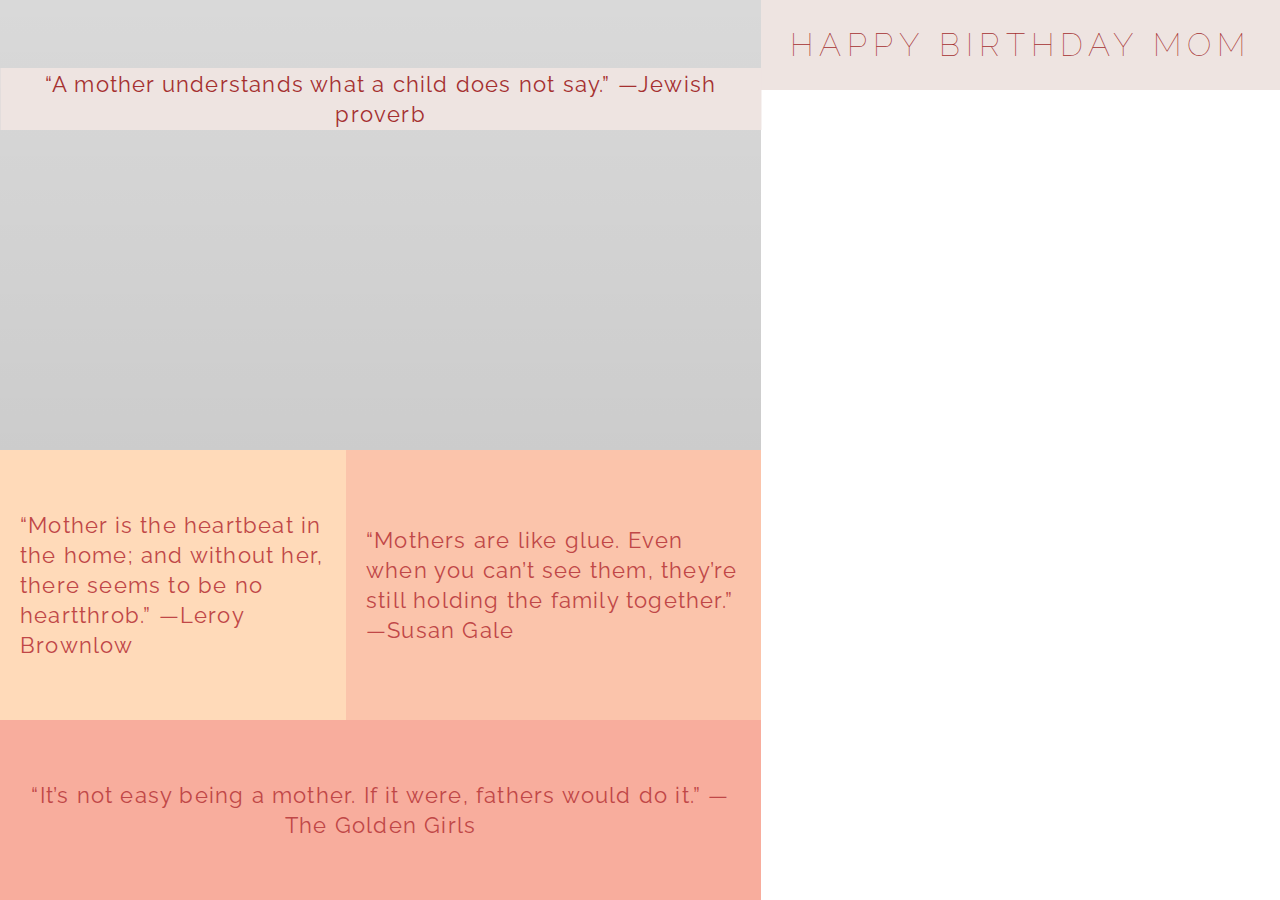
<file: Courses/INDEX.html>
<!DOCTYPE html>
<html lang="en">
<head>
<meta charset="UTF-8">
<meta name="viewport" content="width=device-width, initial-scale=1.0">
<title>Happy Birthday</title>
<link href="https://fonts.googleapis.com/css2?family=Raleway:ital,wght@0,400;0,500;1,400&display=swap" rel="stylesheet">
<link rel="stylesheet" href="styles.css">
</head>
<body>
<div class="grid">
<div class="box1">
<h1>“A mother understands what a child does not say.” —Jewish proverb</h1>
</div>
<div class="box2">
<h1 style="font-size: 32px; letter-spacing: 6px; font-weight: 100;">HAPPY BIRTHDAY MOM</h1>
</div>
<div class="box3">

</div>
<div class="box4">
<h1>“Mother is the heartbeat in the home; and without her, there seems to be no heartthrob.” —Leroy Brownlow</h1>
</div>
<div class="box5">
<h1>“Mothers are like glue. Even when you can’t see them, they’re still holding the family together.” —Susan Gale</h1>
</div>
<div class="box6">
<h1 style="text-align: center;">“It’s not easy being a mother. If it were, fathers would do it.” —The Golden Girls</h1>
</div>
</div>
</body>
</html>
</file>
<file: Courses/styles.css>
* {
    margin: 0;
    padding: 0;
    box-sizing: border-box;
    }
    
    body {
    min-height: 100vh;
    font-family: 'Raleway', sans-serif;
    }
    
    
    .grid {
    position: relative;
    min-height: 100vh;
    display: grid;
    grid-template-columns: 1fr 1.2fr 1.5fr;
    grid-template-rows: 1fr 4fr 3fr 2fr;
    grid-template-areas:
    "box1 box1 box2 "
    "box1 box1 box3 "
    "box4 box5 box3 "
    "box6 box6 box3 ";
    }
    
    .box1 {
    background: linear-gradient(rgba(0, 0, 0, 0.15), rgba(0, 0, 0, 0.2)), url(https://scontent-del1-1.xx.fbcdn.net/v/t1.0-9/10518839_862757623808474_8819638105841368477_n.jpg?_nc_cat=110&ccb=2&_nc_sid=cdbe9c&_nc_ohc=IH85xgfPzH8AX8LnEuK&_nc_ht=scontent-del1-1.xx&oh=9baed3deebbb2ad8afcef064dbb46c81&oe=5FE27A63);
    background-repeat: no-repeat;
    background-size: cover;
    grid-area: box1;
    color: #222222;
    }
    
    .box1 h1{
    text-align: center;
    top: 22%;
    padding:1px 30px;
    background-color: #eee4e1;
    color: #a53030;
    }
    
    .box2 {
    grid-area: box2;
    background-color: #eee4e1;
    text-align: center;
    color: #a53030;
    }
    
    .box3 {
    grid-area: box3;
    background-image: url(https://scontent-del1-1.xx.fbcdn.net/v/t1.0-9/300494_159820337441502_2093536039_n.jpg?_nc_cat=107&ccb=2&_nc_sid=2c4854&_nc_ohc=_cNpduwN3ysAX_OF6NJ&_nc_ht=scontent-del1-1.xx&oh=15129a3e4124ab0e37b8e40bcfdee70a&oe=5FE12067);
    background-repeat: no-repeat;
    background-size: cover;
    }
    
    .box4 {
    grid-area: box4;
    background-color: #ffdab9;
    color: #c04747;
    }
    
    .box5 {
    grid-area: box5;
    background-color: #fbc4ab;
    color: #c04747;
    }
    
    .box6 {
    grid-area: box6;
    background-color: #f8ad9d;
    color: #c04747;
    }
    
    h1 {
    position: relative;
    top: 50%;
    left: 50%;
    transform: translate(-50%,-50%);
    margin: auto;
    padding: 0px 20px;
    font-size: 22px;
    font-weight: 400;
    letter-spacing: 1.2px;
    line-height: 30px;
    }
</file>
